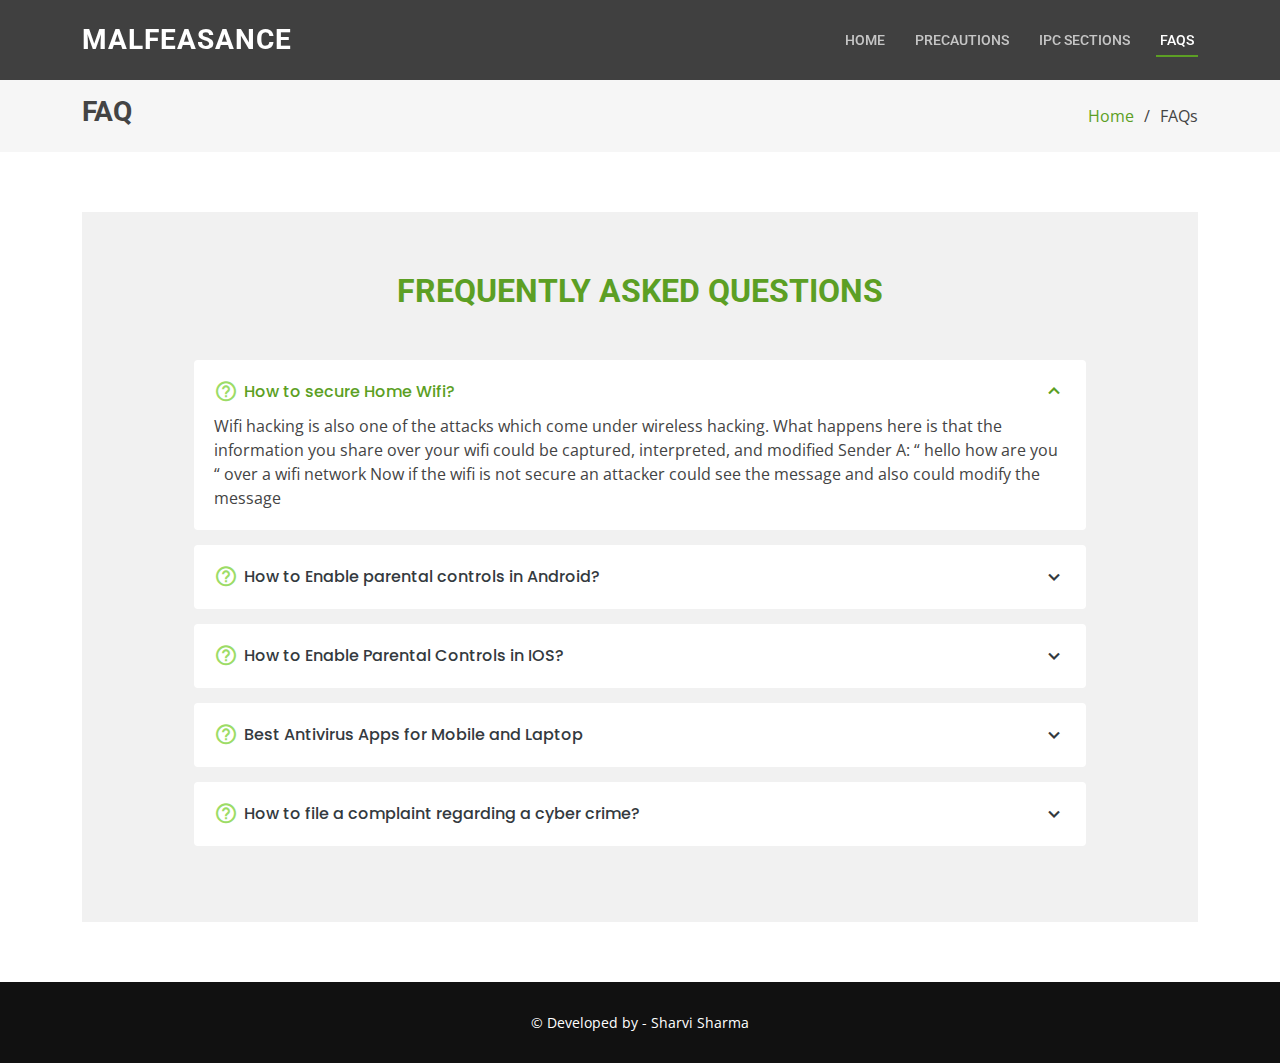
<file: faq.html>
<!DOCTYPE html>
<html lang="en">

<head>
  <meta charset="utf-8">
  <meta content="width=device-width, initial-scale=1.0" name="viewport">

  <title>Inner Page - Groovin Bootstrap Template</title>
  <meta content="" name="description">
  <meta content="" name="keywords">

  <link href="assets/img/apple-touch-icon.png" rel="apple-touch-icon">

  <!-- Google Fonts -->
  <link href="https://fonts.googleapis.com/css?family=Open+Sans:300,300i,400,400i,600,600i,700,700i|Roboto:300,300i,400,400i,500,500i,600,600i,700,700i|Poppins:300,300i,400,400i,500,500i,600,600i,700,700i" rel="stylesheet">

  <!-- Vendor CSS Files -->
  <link href="assets/vendor/animate.css/animate.min.css" rel="stylesheet">
  <link href="assets/vendor/bootstrap/css/bootstrap.min.css" rel="stylesheet">
  <link href="assets/vendor/bootstrap-icons/bootstrap-icons.css" rel="stylesheet">
  <link href="assets/vendor/boxicons/css/boxicons.min.css" rel="stylesheet">
  <link href="assets/vendor/glightbox/css/glightbox.min.css" rel="stylesheet">
  <link href="assets/vendor/swiper/swiper-bundle.min.css" rel="stylesheet">

  <!-- Template Main CSS File -->
  <link href="assets/css/style.css" rel="stylesheet">

 
</head>

<body>

  <!-- ======= Header ======= -->
  <header id="header" class="fixed-top d-flex align-items-center">
    <div class="container d-flex align-items-center justify-content-between">

      <h1 class="logo"><a href="home.html">Malfeasance</a></h1>
      
      <nav id="navbar" class="navbar">
        <ul>
          <li><a class="nav-link scrollto" href="home.html">Home</a></li>
         
          <li><a class="nav-link scrollto" href="precautions.html">Precautions</a></li>
          <li><a class="nav-link scrollto " href="ipc.html">IPC Sections</a></li>
          <li><a class="nav-link scrollto active" href="faq.html">FAQs</a></li>
         
        </ul>
        <i class="bi bi-list mobile-nav-toggle"></i>
      </nav><!-- .navbar -->

    </div>
  </header><!-- End Header -->

  <main id="main">

    <!-- ======= Breadcrumbs ======= -->
    <section class="breadcrumbs">
      <div class="container">

        <div class="d-flex justify-content-between align-items-center">
          <h2><b>FAQ</b></h2>
          <ol>
            <li><a href="home.html">Home</a></li>
            <li>FAQs</li>
          </ol>
        </div>

      </div>
    </section><!-- End Breadcrumbs -->

    <section class="inner-page">
      <div class="container">
        <!-- ======= Frequently Asked Questions Section ======= -->
    <section id="faq" class="faq section-bg">
      <div class="container">

        <div class="section-title">
          <h2>Frequently Asked Questions</h2>
          
        </div>

        <div class="faq-list">
          <ul>
            <li data-aos="fade-up">
              <i class="bx bx-help-circle icon-help"></i> <a data-bs-toggle="collapse" class="collapse" data-bs-target="#faq-list-1">How to secure Home Wifi? <i class="bx bx-chevron-down icon-show"></i><i class="bx bx-chevron-up icon-close"></i></a>
              <div id="faq-list-1" class="collapse show" data-bs-parent=".faq-list">
                <p>
                  Wifi hacking is also one of the attacks which come under wireless hacking. What happens here is that the information you share over your wifi could be captured, interpreted, and modified
                  Sender A: “ hello how are you “ over a wifi network
                  Now if the wifi is not secure an attacker could see the message and also could modify the message
                </p>
              </div>
            </li>

            <li data-aos="fade-up" data-aos-delay="100">
              <i class="bx bx-help-circle icon-help"></i> <a data-bs-toggle="collapse" data-bs-target="#faq-list-2" class="collapsed"> How to Enable parental controls in Android? <i class="bx bx-chevron-down icon-show"></i><i class="bx bx-chevron-up icon-close"></i></a>
              <div id="faq-list-2" class="collapse" data-bs-parent=".faq-list">
                <p>
                  Parental controls permit you to manage what your children look out on search engines. Parents have control over what could be downloaded, viewed on google play store (Android Devices) based on the maturity and age- restrictions.
                  In Apps , Open Google Play Store .
                  On the top right find your profile icon and click on it
                  (Circle shaped icon)
                  Tap on the option settings
                  Click on Family , Select Parental Control
                  Turn off Parental Control.Once you turn on you will be asked to enter
                  a key through which you will be able to change the parental controls. Select the age restrictions for Apps & games , Films Separately .

                </p>
              </div>
            </li>

            <li data-aos="fade-up" data-aos-delay="200">
              <i class="bx bx-help-circle icon-help"></i> <a data-bs-toggle="collapse" data-bs-target="#faq-list-3" class="collapsed"> How to Enable Parental Controls in IOS? <i class="bx bx-chevron-down icon-show"></i><i class="bx bx-chevron-up icon-close"></i></a>
              <div id="faq-list-3" class="collapse" data-bs-parent=".faq-list">
                <p>
                  Parental controls permit you to manage what your children look out on search engines. Parents have control over what could be downloaded, viewed based on the maturity and age- restrictions .
                  Click on settings and tap Screen Time.
                  Tap Continue, then choose “This is My [Device]” or “This is My Child’s
                  [Device].”Create a passcode to protect the changes made or to modify
                  it later
                  Tap and turn on Content and Privacy Restrictions
                  Tap iTunes & App Store Purchases. To prevent your child from deleting
                  or downloading apps .
                  Click on allowed apps option , To have restriction on apps your child is
                  supposed to use
                  Tap on content restrictions and restrict the content which is not necessary
                  Under the same category you can also select web content and select limit adult sites .
                  Under this category you can control siri web search and Game control features.
                </p>
              </div>
            </li>

            <li data-aos="fade-up" data-aos-delay="300">
              <i class="bx bx-help-circle icon-help"></i> <a data-bs-toggle="collapse" data-bs-target="#faq-list-4" class="collapsed">Best Antivirus Apps for Mobile and Laptop <i class="bx bx-chevron-down icon-show"></i><i class="bx bx-chevron-up icon-close"></i></a>
              <div id="faq-list-4" class="collapse" data-bs-parent=".faq-list">
                <p>
                  Antivirus software is designed to detect, prevent and take action against malicious software in your computer, including viruses, It is a part of good security strategy.
                  For Mobile devices ( Available for both free and Paid Subscription) 
                  1. Avira
                  2. Avast Antivirus
                  3. AVG Antivirus
                  4. Bitdefender Free Antivirus 5. Kaspersky Mobile Antivirus 6. McAfee
                  7. Norton
                  8. 360 Security
                  For laptop or desktop
                  1. McAfee AntiVirus
                  2. Norton AntiVirus
                  3. Kaspersky Anti-Virus
                  4. Bitdefender Antivirus Plus
                </p>
              </div>
            </li>

            <li data-aos="fade-up" data-aos-delay="400">
              <i class="bx bx-help-circle icon-help"></i> <a data-bs-toggle="collapse" data-bs-target="#faq-list-5" class="collapsed">How to file a complaint regarding a cyber crime?
                 <i class="bx bx-chevron-down icon-show"></i><i class="bx bx-chevron-up icon-close"></i></a>
              <div id="faq-list-5" class="collapse" data-bs-parent=".faq-list">
                <p>
                  Offline Mode: Cybercrime can be registered through an FIR in the nearest local police station, Cybercrime will be considered irrespective of the jurisdiction.
                  Online Mode:
                  1. Visit “https://cybercrime.gov.in/ and click on file a complaint button 2. Accept the terms and conditions.
                  3. The complainant will not have to provide any personal information and
                  the complaint will be registered anonymously. 4. Required information :
                  Incidental details: Category of the cybercrime, Date and time of the incident, State and district, Platform where the incident occurred, Upload evidence, Suspect’s details : Suspect name, Suspect’s identity
                </p>
              </div>
            </li>

          </ul>
        </div>

      </div>
    </section><!-- End Frequently Asked Questions Section -->

      </div>
    </section>

  </main><!-- End #main -->

  <!-- ======= Footer ======= -->
  <footer id="footer">
    
    <div class="container">
      <div class="copyright">
        &copy; Developed by - Sharvi Sharma
      </div>
     
    </div>
  </footer><!-- End Footer -->

  <a href="#" class="back-to-top d-flex align-items-center justify-content-center"><i class="bi bi-arrow-up-short"></i></a>

  <!-- Vendor JS Files -->
  <script src="assets/vendor/bootstrap/js/bootstrap.bundle.min.js"></script>
  <script src="assets/vendor/glightbox/js/glightbox.min.js"></script>
  <script src="assets/vendor/isotope-layout/isotope.pkgd.min.js"></script>
  <script src="assets/vendor/php-email-form/validate.js"></script>
  <script src="assets/vendor/purecounter/purecounter.js"></script>
  <script src="assets/vendor/swiper/swiper-bundle.min.js"></script>

  <!-- Template Main JS File -->
  <script src="assets/js/main.js"></script>

</body>

</html>
</file>
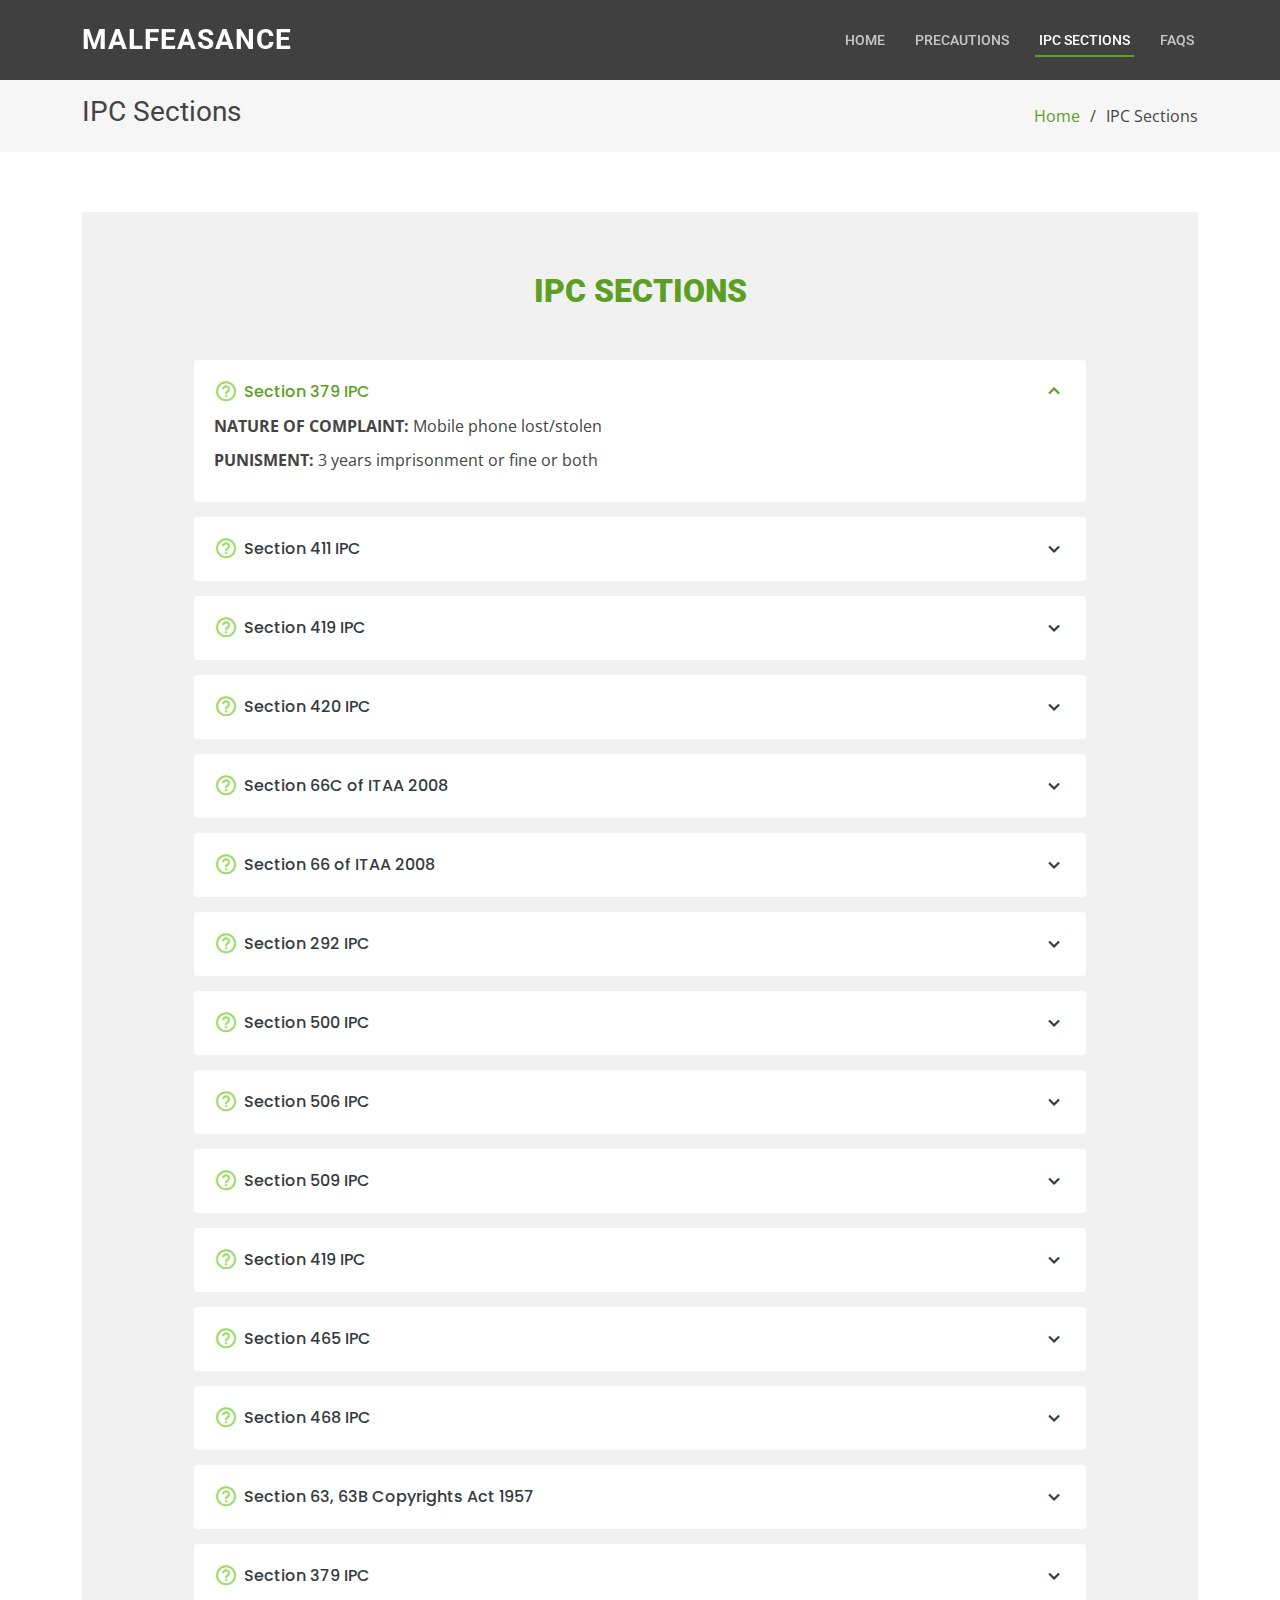
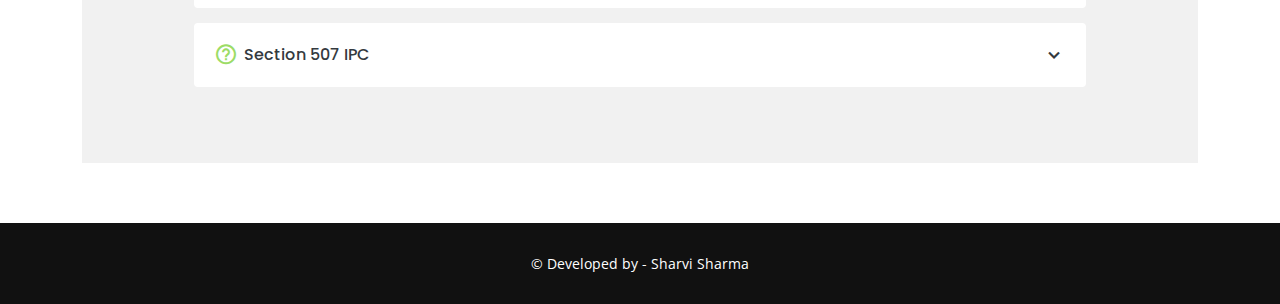
<file: ipc.html>
<!DOCTYPE html>
<html lang="en">

<head>
  <meta charset="utf-8">
  <meta content="width=device-width, initial-scale=1.0" name="viewport">

  <title>Inner Page - Groovin Bootstrap Template</title>
  <meta content="" name="description">
  <meta content="" name="keywords">

  <link href="assets/img/apple-touch-icon.png" rel="apple-touch-icon">

  <!-- Google Fonts -->
  <link href="https://fonts.googleapis.com/css?family=Open+Sans:300,300i,400,400i,600,600i,700,700i|Roboto:300,300i,400,400i,500,500i,600,600i,700,700i|Poppins:300,300i,400,400i,500,500i,600,600i,700,700i" rel="stylesheet">

  <!-- Vendor CSS Files -->
  <link href="assets/vendor/animate.css/animate.min.css" rel="stylesheet">
  <link href="assets/vendor/bootstrap/css/bootstrap.min.css" rel="stylesheet">
  <link href="assets/vendor/bootstrap-icons/bootstrap-icons.css" rel="stylesheet">
  <link href="assets/vendor/boxicons/css/boxicons.min.css" rel="stylesheet">
  <link href="assets/vendor/glightbox/css/glightbox.min.css" rel="stylesheet">
  <link href="assets/vendor/swiper/swiper-bundle.min.css" rel="stylesheet">

  <link href="assets/css/style.css" rel="stylesheet">
</head>

<body>

  <!-- ======= Header ======= -->
  <header id="header" class="fixed-top d-flex align-items-center">
    <div class="container d-flex align-items-center justify-content-between">

        <h1 class="logo"><a href="home.html">Malfeasance</a></h1>
      
        <nav id="navbar" class="navbar">
          <ul>
            <li><a class="nav-link scrollto" href="home.html">Home</a></li>
           
            <li><a class="nav-link scrollto" href="precautions.html">Precautions</a></li>
            <li><a class="nav-link scrollto active" href="ipc.html">IPC Sections</a></li>
            <li><a class="nav-link scrollto" href="faq.html">FAQs</a></li>
           
          </ul>
          <i class="bi bi-list mobile-nav-toggle"></i>
        </nav><!-- .navbar -->

    </div>
  </header><!-- End Header -->

  <main id="main">

    <!-- ======= Breadcrumbs ======= -->
    <section class="breadcrumbs">
      <div class="container">

        <div class="d-flex justify-content-between align-items-center">
          <h2>IPC Sections</h2>
          <ol>
            <li><a href="home.html">Home</a></li>
            <li>IPC Sections</li>
          </ol>
        </div>

      </div>
    </section><!-- End Breadcrumbs -->

    <section class="inner-page">
      <div class="container">
        <!-- ======= Frequently Asked Questions Section ======= -->
    <section id="faq" class="faq section-bg">
      <div class="container">

        <div class="section-title">
          <h2><b>IPC Sections</b></h2>
          
        </div>

        <div class="faq-list">
          <ul>
            <li data-aos="fade-up">
              <i class="bx bx-help-circle icon-help"></i> <a data-bs-toggle="collapse" class="collapse" data-bs-target="#faq-list-1">Section 379 IPC<i class="bx bx-chevron-down icon-show"></i><i class="bx bx-chevron-up icon-close"></i></a>
              <div id="faq-list-1" class="collapse show" data-bs-parent=".faq-list">
                <p>
                    <b>NATURE OF COMPLAINT:</b> Mobile phone lost/stolen
                    <p><b>PUNISMENT:</b> 3 years imprisonment or fine or both</p>
                </p>
              </div>
            </li>

            <li data-aos="fade-up" data-aos-delay="100">
              <i class="bx bx-help-circle icon-help"></i> <a data-bs-toggle="collapse" data-bs-target="#faq-list-2" class="collapsed">Section 411 IPC<i class="bx bx-chevron-down icon-show"></i><i class="bx bx-chevron-up icon-close"></i></a>
              <div id="faq-list-2" class="collapse" data-bs-parent=".faq-list">
                <p>
                    <b>NATURE OF COMPLAINT:</b> Receiving stolen computer/ mobile phone/data (data or computer or mobile phone owned by you is found in the hands of someone else.)
                    <p><b>PUNISMENT:</b> 3 years imprisonment or fine or both</p>

                </p>
              </div>
            </li>

            <li data-aos="fade-up" data-aos-delay="200">
              <i class="bx bx-help-circle icon-help"></i> <a data-bs-toggle="collapse" data-bs-target="#faq-list-3" class="collapsed">Section 419 IPC<i class="bx bx-chevron-down icon-show"></i><i class="bx bx-chevron-up icon-close"></i></a>
              <div id="faq-list-3" class="collapse" data-bs-parent=".faq-list">
                <p>
                    <b>NATURE OF COMPLAINT:</b> A password is stolen and used by someone else for fraudulent purpose or A Phishing e-mail is sent out in your name, asking for login credentials
                    <p><b>PUNISMENT:</b> 3 years imprisonment or fine</p>
                </p>
              </div>
            </li>

            <li data-aos="fade-up" data-aos-delay="300">
              <i class="bx bx-help-circle icon-help"></i> <a data-bs-toggle="collapse" data-bs-target="#faq-list-4" class="collapsed">Section 420 IPC<i class="bx bx-chevron-down icon-show"></i><i class="bx bx-chevron-up icon-close"></i></a>
              <div id="faq-list-4" class="collapse" data-bs-parent=".faq-list">
                <p>
                    <b>NATURE OF COMPLAINT:</b> An e-mail is read by someone else by fraudulently making use of password
                    <p><b>PUNISMENT:</b> 7 years imprisonment and fine</p>
                </p>
              </div>
            </li>

            <li data-aos="fade-up" data-aos-delay="400">
              <i class="bx bx-help-circle icon-help"></i> <a data-bs-toggle="collapse" data-bs-target="#faq-list-5" class="collapsed">Section 66C of ITAA 2008
                 <i class="bx bx-chevron-down icon-show"></i><i class="bx bx-chevron-up icon-close"></i></a>
              <div id="faq-list-5" class="collapse" data-bs-parent=".faq-list">
                <p>
                    <b>NATURE OF COMPLAINT:</b> A biometric thumb impression is misused
                    <p><b>PUNISMENT:</b> 3 years imprisonment and fine up to Rupees one lakh</p>
                </p>
              </div>
            </li>
            <li data-aos="fade-up" data-aos-delay="500">
                <i class="bx bx-help-circle icon-help"></i> <a data-bs-toggle="collapse" data-bs-target="#faq-list-6" class="collapsed">Section 66 of ITAA 2008
                    <i class="bx bx-chevron-down icon-show"></i><i class="bx bx-chevron-up icon-close"></i></a>
              <div id="faq-list-6" class="collapse" data-bs-parent=".faq-list">
                <p>
                      <b>NATURE OF COMPLAINT:</b> Stealing data from a government computer that has significance from national security perspective
                      <p><b>PUNISMENT:</b> 3 years imprisonment or fine up to Rupees five lakh or both, 66F — life imprisonment</p>
                  </p>
                </div>
              </li>
              <li data-aos="fade-up" data-aos-delay="600">
                <i class="bx bx-help-circle icon-help"></i> <a data-bs-toggle="collapse" data-bs-target="#faq-list-7" class="collapsed">Section 292 IPC<i class="bx bx-chevron-down icon-show"></i><i class="bx bx-chevron-up icon-close"></i></a>
                <div id="faq-list-7" class="collapse" data-bs-parent=".faq-list">
                  <p>
                      <b>NATURE OF COMPLAINT:</b> Capturing, publishing, or transmitting the image of the private area without any person’s consent or knowledge
                      <p><b>PUNISMENT:</b> 2 years imprisonment and fine Rupees 2000 and 5 years and rupees 5000 for second and subsequent conviction</p>
                  </p>
                </div>
              </li>
              <li data-aos="fade-up" data-aos-delay="700">
                <i class="bx bx-help-circle icon-help"></i> <a data-bs-toggle="collapse" data-bs-target="#faq-list-8" class="collapsed">Section 500 IPC<i class="bx bx-chevron-down icon-show"></i><i class="bx bx-chevron-up icon-close"></i></a>
                <div id="faq-list-8" class="collapse" data-bs-parent=".faq-list">
                  <p>
                      <b>NATURE OF COMPLAINT:</b> Sending offensive messages through communication service, etc.                      
                      <p><b>PUNISMENT:</b> 2 years or fine or both — if threat be to cause death or grievous hurt, etc. — 7 years or fine or both</p>
                  </p>
                </div>
              </li>
              <li data-aos="fade-up" data-aos-delay="800">
                <i class="bx bx-help-circle icon-help"></i> <a data-bs-toggle="collapse" data-bs-target="#faq-list-9" class="collapsed">Section 506 IPC<i class="bx bx-chevron-down icon-show"></i><i class="bx bx-chevron-up icon-close"></i></a>
                <div id="faq-list-9" class="collapse" data-bs-parent=".faq-list">
                  <p>
                      <b>NATURE OF COMPLAINT:</b> Sending threatening messages by e-mail
                      <p><b>PUNISMENT:</b> 2 years or fine or both</p>
                  </p>
                </div>
              </li>
              <li data-aos="fade-up" data-aos-delay="900">
                <i class="bx bx-help-circle icon-help"></i> <a data-bs-toggle="collapse" data-bs-target="#faq-list-10" class="collapsed">Section 509 IPC<i class="bx bx-chevron-down icon-show"></i><i class="bx bx-chevron-up icon-close"></i></a>
                <div id="faq-list-10" class="collapse" data-bs-parent=".faq-list">
                  <p>
                      <b>NATURE OF COMPLAINT:</b> Word, gesture, or act intended to insult the modesty of a woman
                      <p><b>PUNISMENT:</b> 1 years or fine or both — IPC as applicable</p>
                  </p>
                </div>
              </li>
              <li data-aos="fade-up" data-aos-delay="1000">
                <i class="bx bx-help-circle icon-help"></i> <a data-bs-toggle="collapse" data-bs-target="#faq-list-11" class="collapsed">Section 419 IPC<i class="bx bx-chevron-down icon-show"></i><i class="bx bx-chevron-up icon-close"></i></a>
                <div id="faq-list-11" class="collapse" data-bs-parent=".faq-list">
                  <p>
                      <b>NATURE OF COMPLAINT:</b> Bogus Web sites, cyber frauds
                      <p><b>PUNISMENT:</b> 3 years imprisonment or fine Section 420 IPC or 7 years imprisonment and fine</p>
                  </p>
                </div>
              </li>
              <li data-aos="fade-up" data-aos-delay="1100">
                <i class="bx bx-help-circle icon-help"></i> <a data-bs-toggle="collapse" data-bs-target="#faq-list-12" class="collapsed">Section 465 IPC<i class="bx bx-chevron-down icon-show"></i><i class="bx bx-chevron-up icon-close"></i></a>
                <div id="faq-list-12" class="collapse" data-bs-parent=".faq-list">
                  <p>
                      <b>NATURE OF COMPLAINT:</b> E-mail Spoofing or Making a false document
                      <p><b>PUNISMENT:</b> 3 years imprisonment or fine or both</p>
                  </p>
                </div>
              </li>
              <li data-aos="fade-up" data-aos-delay="1200">
                <i class="bx bx-help-circle icon-help"></i> <a data-bs-toggle="collapse" data-bs-target="#faq-list-13" class="collapsed">Section 468 IPC<i class="bx bx-chevron-down icon-show"></i><i class="bx bx-chevron-up icon-close"></i></a>
                <div id="faq-list-13" class="collapse" data-bs-parent=".faq-list">
                  <p>
                      <b>NATURE OF COMPLAINT:</b> Forgery for purpose of cheating
                      <p><b>PUNISMENT:</b> 7 years imprisonment and fine</p>
                  </p>
                </div>
              </li>
              <li data-aos="fade-up" data-aos-delay="1300">
                <i class="bx bx-help-circle icon-help"></i> <a data-bs-toggle="collapse" data-bs-target="#faq-list-14" class="collapsed">Section 63, 63B Copyrights Act 1957<i class="bx bx-chevron-down icon-show"></i><i class="bx bx-chevron-up icon-close"></i></a>
                <div id="faq-list-14" class="collapse" data-bs-parent=".faq-list">
                  <p>
                      <b>NATURE OF COMPLAINT:</b> Copyright infringement
                      <p><b>PUNISMENT:</b> 3 years imprisonment or fine up to Rupees five lakh or both</p>
                  </p>
                </div>
              </li>
              <li data-aos="fade-up" data-aos-delay="1400">
                <i class="bx bx-help-circle icon-help"></i> <a data-bs-toggle="collapse" data-bs-target="#faq-list-15" class="collapsed">Section 379 IPC<i class="bx bx-chevron-down icon-show"></i><i class="bx bx-chevron-up icon-close"></i></a>
                <div id="faq-list-15" class="collapse" data-bs-parent=".faq-list">
                  <p>
                      <b>NATURE OF COMPLAINT:</b> Theft of Computer Hardware
                      <p><b>PUNISMENT:</b> 3 years imprisonment or fine or both</p>
                  </p>
                </div>
              </li>
              <li data-aos="fade-up" data-aos-delay="1500">
                <i class="bx bx-help-circle icon-help"></i> <a data-bs-toggle="collapse" data-bs-target="#faq-list-16" class="collapsed">Section 507 IPC<i class="bx bx-chevron-down icon-show"></i><i class="bx bx-chevron-up icon-close"></i></a>
                <div id="faq-list-16" class="collapse" data-bs-parent=".faq-list">
                  <p>
                      <b>NATURE OF COMPLAINT:</b> Criminal intimidation by an anonymous communication
                      <p><b>PUNISMENT:</b> 2 years along with punishment under section 506 IPC</p>
                  </p>
                </div>
              </li>
            </ul>
        </div>

      </div>
    </section><!-- End Frequently Asked Questions Section -->

      </div>
    </section>

  </main><!-- End #main -->

  <!-- ======= Footer ======= -->
  <footer id="footer">
    
    <div class="container">
      <div class="copyright">
        &copy; Developed by - Sharvi Sharma
      </div>
     
    </div>
  </footer><!-- End Footer -->

  <a href="#" class="back-to-top d-flex align-items-center justify-content-center"><i class="bi bi-arrow-up-short"></i></a>

  <!-- Vendor JS Files -->
  <script src="assets/vendor/bootstrap/js/bootstrap.bundle.min.js"></script>
  <script src="assets/vendor/glightbox/js/glightbox.min.js"></script>
  <script src="assets/vendor/isotope-layout/isotope.pkgd.min.js"></script>
  <script src="assets/vendor/php-email-form/validate.js"></script>
  <script src="assets/vendor/purecounter/purecounter.js"></script>
  <script src="assets/vendor/swiper/swiper-bundle.min.js"></script>

  <script src="assets/js/main.js"></script>

</body>

</html>
</file>
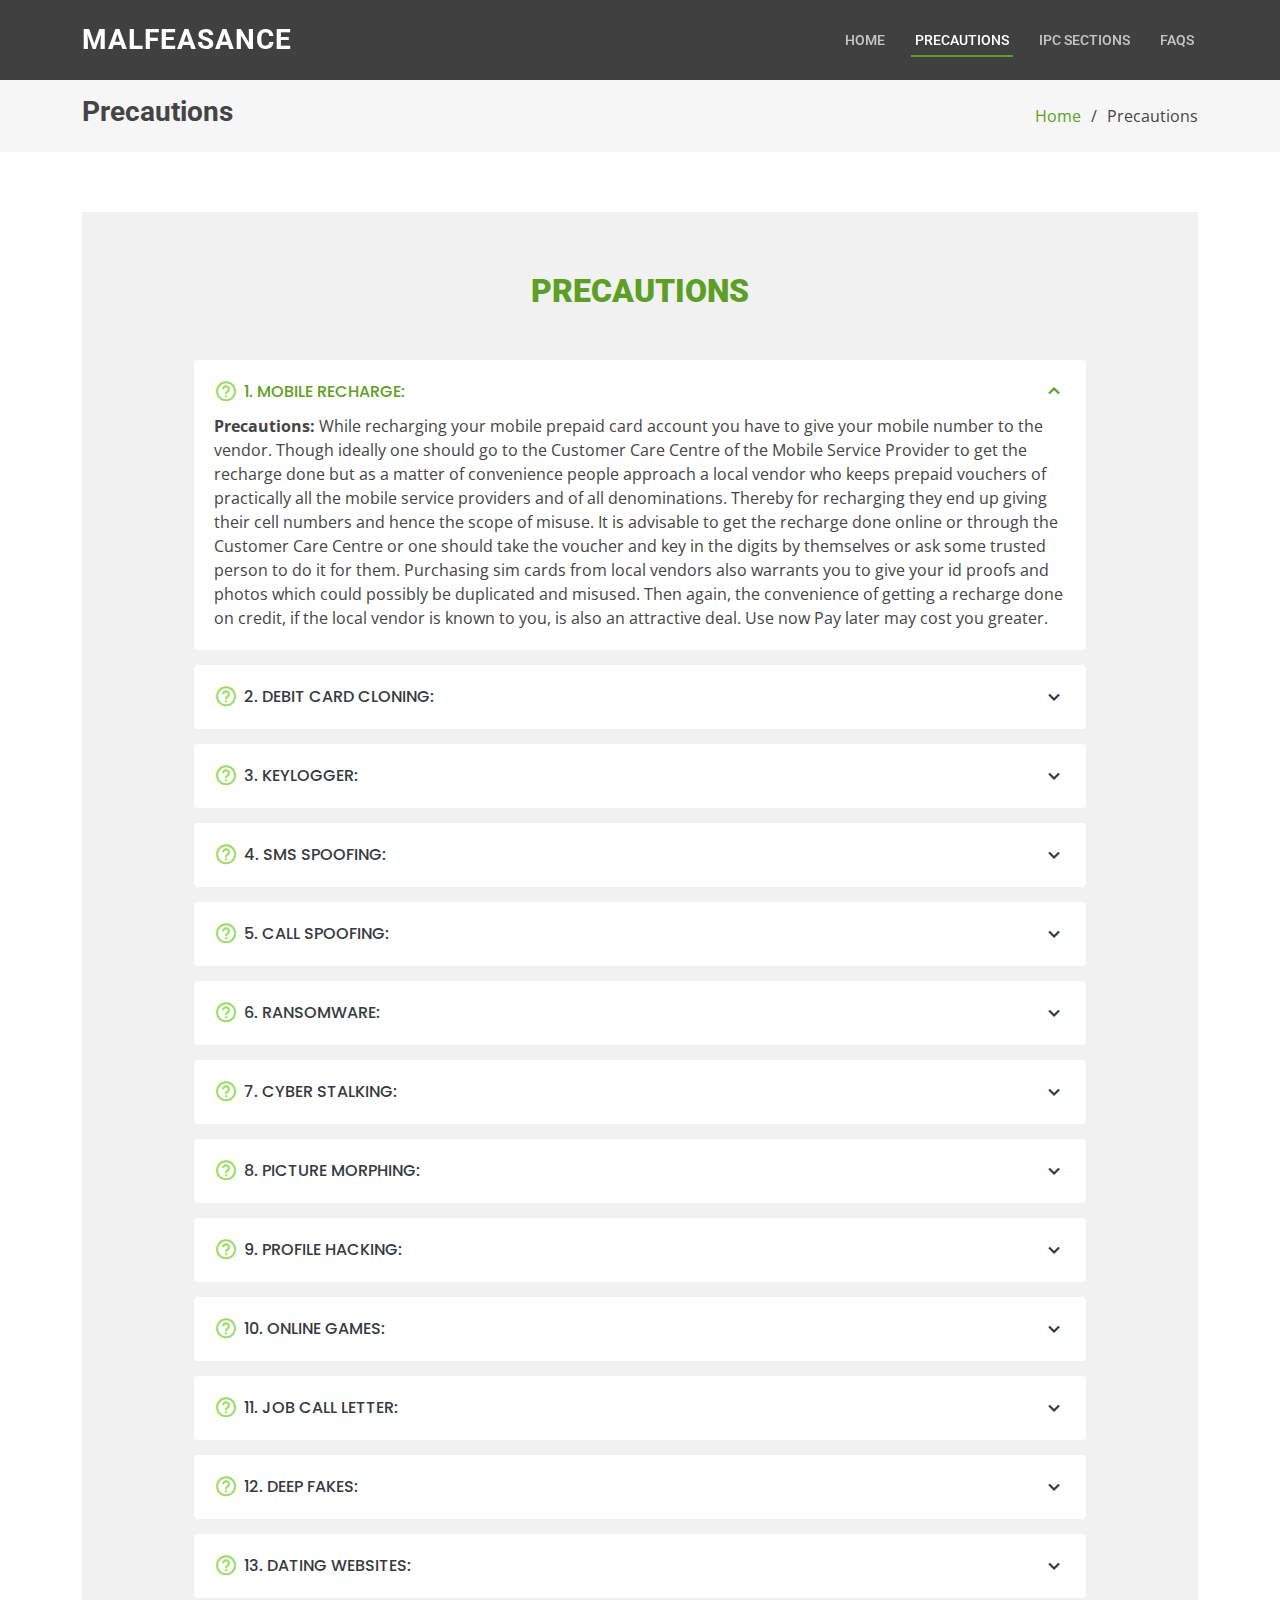
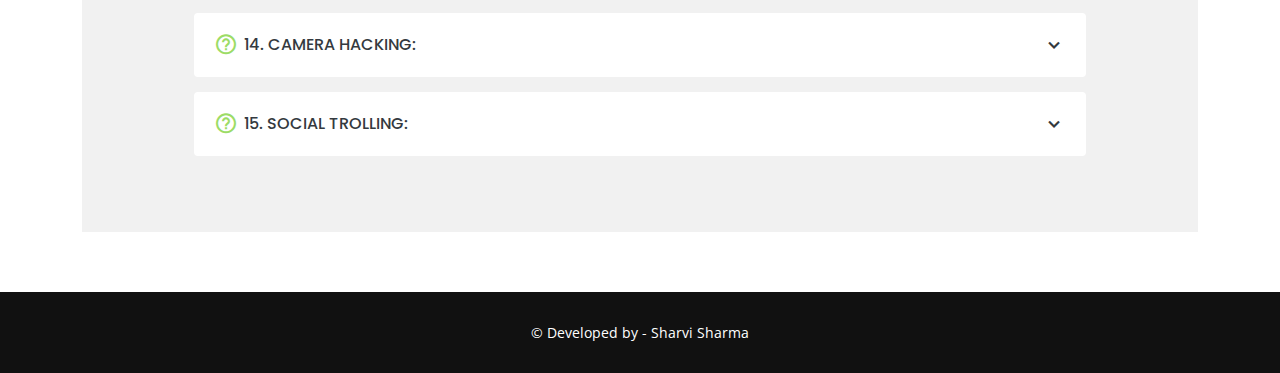
<file: precautions.html>
<!DOCTYPE html>
<html lang="en">

<head>
  <meta charset="utf-8">
  <meta content="width=device-width, initial-scale=1.0" name="viewport">

  <title>Inner Page - Groovin Bootstrap Template</title>
  <meta content="" name="description">
  <meta content="" name="keywords">

  <link href="assets/img/apple-touch-icon.png" rel="apple-touch-icon">

  <!-- Google Fonts -->
  <link href="https://fonts.googleapis.com/css?family=Open+Sans:300,300i,400,400i,600,600i,700,700i|Roboto:300,300i,400,400i,500,500i,600,600i,700,700i|Poppins:300,300i,400,400i,500,500i,600,600i,700,700i" rel="stylesheet">

  <!-- Vendor CSS Files -->
  <link href="assets/vendor/animate.css/animate.min.css" rel="stylesheet">
  <link href="assets/vendor/bootstrap/css/bootstrap.min.css" rel="stylesheet">
  <link href="assets/vendor/bootstrap-icons/bootstrap-icons.css" rel="stylesheet">
  <link href="assets/vendor/boxicons/css/boxicons.min.css" rel="stylesheet">
  <link href="assets/vendor/glightbox/css/glightbox.min.css" rel="stylesheet">
  <link href="assets/vendor/swiper/swiper-bundle.min.css" rel="stylesheet">

  <!-- Template Main CSS File -->
  <link href="assets/css/style.css" rel="stylesheet">

 
</head>

<body>

  <!-- ======= Header ======= -->
  <header id="header" class="fixed-top d-flex align-items-center">
    <div class="container d-flex align-items-center justify-content-between">

        <h1 class="logo"><a href="home.html">Malfeasance</a></h1>
      
        <nav id="navbar" class="navbar">
          <ul>
            <li><a class="nav-link scrollto" href="home.html">Home</a></li>
           
            <li><a class="nav-link scrollto active" href="precautions.html">Precautions</a></li>
            <li><a class="nav-link scrollto" href="ipc.html">IPC Sections</a></li>
            <li><a class="nav-link scrollto" href="faq.html">FAQs</a></li>
           
          </ul>
          <i class="bi bi-list mobile-nav-toggle"></i>
        </nav><!-- .navbar -->

    </div>
  </header><!-- End Header -->

  <main id="main">

    <!-- ======= Breadcrumbs ======= -->
    <section class="breadcrumbs">
      <div class="container">

        <div class="d-flex justify-content-between align-items-center">
          <h2><b>Precautions</b></h2>
          <ol>
            <li><a href="home.html">Home</a></li>
            <li>Precautions</li>
          </ol>
        </div>

      </div>
    </section><!-- End Breadcrumbs -->

    <section class="inner-page">
      <div class="container">
        <!-- ======= Frequently Asked Questions Section ======= -->
    <section id="faq" class="faq section-bg">
      <div class="container">

        <div class="section-title">
          <h2><b>Precautions</b></h2>
          
        </div>

        <div class="faq-list">
          <ul>
            <li data-aos="fade-up">
              <i class="bx bx-help-circle icon-help"></i> <a data-bs-toggle="collapse" class="collapse" data-bs-target="#faq-list-1">1. MOBILE RECHARGE:<i class="bx bx-chevron-down icon-show"></i><i class="bx bx-chevron-up icon-close"></i></a>
              <div id="faq-list-1" class="collapse show" data-bs-parent=".faq-list">
                <p>
                    <b>Precautions:</b> While recharging your mobile prepaid card account you have to give your mobile number to the vendor. Though ideally one should go to the Customer Care Centre of the Mobile Service Provider to get the recharge done but as a matter of convenience people approach a local vendor who keeps prepaid vouchers of practically all the mobile service providers and of all denominations. Thereby for recharging they end up giving their cell numbers and hence the scope of misuse. It is advisable to get the recharge done online or through the Customer Care Centre or one should take the voucher and key in the digits by themselves or ask some trusted person to do it for them. Purchasing sim cards from local vendors also warrants you to give your id proofs and photos which could possibly be duplicated and misused. Then again, the convenience of getting a recharge done on credit, if the local vendor is known to you, is also an attractive deal. Use now Pay later may cost you greater.
                </p>
              </div>
            </li>

            <li data-aos="fade-up" data-aos-delay="100">
              <i class="bx bx-help-circle icon-help"></i> <a data-bs-toggle="collapse" data-bs-target="#faq-list-2" class="collapsed">2. DEBIT CARD CLONING:<i class="bx bx-chevron-down icon-show"></i><i class="bx bx-chevron-up icon-close"></i></a>
              <div id="faq-list-2" class="collapse" data-bs-parent=".faq-list">
                <p>
                    Precautions: A skimmer is a device which is used for copying the data on the card on to that device which can be retrieved later and the data thereafter is implanted or embedded on a blank card thus a clone (duplicate) copy of a card is ready for use. While using an ATM kiosk, look out for suspicious fittings on the machine itself. Skimmer comes in different sizes and shapes which are hard to identify and locate. They are fitted precisely at a place where you insert your debit/credit cards into the machines so that they can capture the data residing on the card. Look out for those protruding or extra layer of fittings by physically checking and actually pulling the exact slot where you insert the card. Sounds inhuman but needs to be done. Then again to record the pin number that you are going to type on the keypad after insertion of your card, small cameras are fitted in obscure or concealed places so that they can clearly record your key strokes. Thus, your card data and your pin number are now with the fraudster and a cloned card is ready for use. Pin numbers can be recorded by also placing pin overlay pads (an extra layer of pin pad which is the replica of original pin pad and is attached to the original pin pad) which in actual would be a keylogger that would log the keystrokes. Therefore, also check the pin pad of that machine. Always cover the pin pad with your hand while keying in the pin number for extra safety. Yet another way would be to send a phishing mail, collect card information from unsuspecting victims, collecting CVV number by use of Social Engineering and make a clone card. Pin number and OTP is collected later while using the cloned card. Thus, look out for suspicious mails and never click on the links appearing in an email. Never share your card details, CVV number and OTP with anyone. Learn more about the modus operandi of Social Engineering.

                </p>
              </div>
            </li>

            <li data-aos="fade-up" data-aos-delay="200">
              <i class="bx bx-help-circle icon-help"></i> <a data-bs-toggle="collapse" data-bs-target="#faq-list-3" class="collapsed">3. KEYLOGGER:<i class="bx bx-chevron-down icon-show"></i><i class="bx bx-chevron-up icon-close"></i></a>
              <div id="faq-list-3" class="collapse" data-bs-parent=".faq-list">
                <p>
                    Precautions: Keyloggers may in the form of a hardware that could be attached to your computer system or to an ATM Machine actual key pad, or it could be a software that could be implanted into your computer system. Difficult to trace them out because generally they are in stealth mode and even best of antivirus used by your systems may not be able to block them. A cyber security expert or a malware analyst’s would be able to find out its presence upon thorough investigation of the system. Keep your antivirus updated, update your operating system to latest versions through timely patches released by the providers, use licensed software’s, do not click on suspicious links and the links that originate from unknown source, do not download free songs, movies, videos, software’s, applications, games etc., for a keylogger could be embedded in them and you may end up downloading one for free. Make sure to enable Two Factor Authentication for an additional layer of security, use virtual keyboard to enter the username and password and install a good antivirus on your system to stay cyber safe.
                </p>
              </div>
            </li>

            <li data-aos="fade-up" data-aos-delay="300">
              <i class="bx bx-help-circle icon-help"></i> <a data-bs-toggle="collapse" data-bs-target="#faq-list-4" class="collapsed">4. SMS SPOOFING:<i class="bx bx-chevron-down icon-show"></i><i class="bx bx-chevron-up icon-close"></i></a>
              <div id="faq-list-4" class="collapse" data-bs-parent=".faq-list">
                <p>
                    Precautions: No proper solution for this because a hacker may clone your sim and use your cell number to send SMS’s. There are websites, software’s and apps that allow a fraudster to send spoofed SMS’s to cheat, deceive or defame someone. A Remote Access Trojan if implanted into your cell phone can allow the implanter to send SMS’s using your device. Furthermore, such spoofed SMS’s are difficult to trace and track. Anonymity is greater when a fraudster uses techniques to spoof.
                </p>
              </div>
            </li>

            <li data-aos="fade-up" data-aos-delay="400">
              <i class="bx bx-help-circle icon-help"></i> <a data-bs-toggle="collapse" data-bs-target="#faq-list-5" class="collapsed">5. CALL SPOOFING:<i class="bx bx-chevron-down icon-show"></i><i class="bx bx-chevron-up icon-close"></i></a>
              <div id="faq-list-5" class="collapse" data-bs-parent=".faq-list">
                <p>
                    Precautions: No proper solution for this because a hacker may clone your sim and use your cell number to make calls. They may also use VOIP (Voice Over Internet Protocol) for spoofing. There are websites, software’s and apps that allow a fraudster to make spoofed calls to cheat, deceive or defame someone and they also have the facility to change the modulation, depth, pitch, decibel and quality of voice, a male’s voice can be changed to a female’s voice or to a voice of a kid and vice a versa. A Remote Access Trojan if implanted into your cell phone can allow the implanter to make calls using your device. Furthermore, VOIP calls are difficult to trace and track and thus anonymity is at its peak in such spoofed calls. To stay protected, Don’t place all your trust in the caller ID information presented to you. Now that you know that Caller ID can be easily spoofed by the use of third-party caller ID spoofing services and other tools, that you won’t be trusting the technology as you have been in the past. This should help you in the quest to scam-proof your brain.
                </p>
              </div>
            </li>

            <li data-aos="fade-up" data-aos-delay="500">
                <i class="bx bx-help-circle icon-help"></i> <a data-bs-toggle="collapse" data-bs-target="#faq-list-6" class="collapsed">6. RANSOMWARE:
                   <i class="bx bx-chevron-down icon-show"></i><i class="bx bx-chevron-up icon-close"></i></a>
                <div id="faq-list-6" class="collapse" data-bs-parent=".faq-list">
                  <p>
                      Precautions: Do not click on links that appear from unknown sources. Do not trust the friends you have made on social networking sites. A few cases were reported wherein the so-called friends on social networking sites, sent provocative and/or suggestive pictures embedded with malwares that affected the computer systems and the unsuspected victims clicked on the picture and downloaded malware and got affected in the process. Since different algorithms are used to create ransomwares, the encryption level also changes and hence there is no tailor-made approach to these crimes. Various breeds of ransomware are on prowl but ideally the aim of the hacker would be to deny access to your own computer/network or data. One fit suit all, does not work here as a solution. Remember to take real-time backups. Updating the information and cyber security policies and practices should be an ongoing and proactive endeavour. Patch management has to be in real time right from firewalls, antivirus, intrusion detection alarms etc., and should be upgraded timely. Vulnerability Assessment and Penetration Testing (VAPT) has to be carried out periodically. In the year 2017, WannaCry ransomware affected approximately 150 countries at one go.
                  </p>
                </div>
              </li>
              <li data-aos="fade-up" data-aos-delay="600">
                <i class="bx bx-help-circle icon-help"></i> <a data-bs-toggle="collapse" data-bs-target="#faq-list-7" class="collapsed">7. CYBER STALKING:
                   <i class="bx bx-chevron-down icon-show"></i><i class="bx bx-chevron-up icon-close"></i></a>
                <div id="faq-list-7" class="collapse" data-bs-parent=".faq-list">
                  <p>
                    Precaution: Cyberstalking is a serious crime, and no one wants to become a victim. One way to help protect yourself is to keep your personal information private on the internet. That’s a start. Be careful about allowing physical access to your computer and other web-enabled devices like smartphones. Cyberstalkers can use software and hardware devices (sometimes attached to the back of your PC without you even knowing it) to monitor their victims. Be sure you always log out of your computer programs when you step away from the computer and use a screensaver with a password. Delete or make private any online calendars or itineraries — even on your social network — where you list events you plan to attend. That information could allow a cyberstalker to know where and when you’re planning to be somewhere. A lot of personal information is often displayed on social networks, such as your name, date of birth, where you work, and where you live. Use the privacy settings in all your online accounts to limit your online sharing with those outside your trusted circle. You can use these settings to opt out of having your profile appear when someone searches for your name. You can block people from seeing your posts and photos, too. If you post photos online via social networks or other methods, be sure to turn off the location services metadata in the photo. The metadata reveals a lot of information about the photo — where and when it was taken, what device it was taken on, and other private information. Most often, metadata comes from photos taken on a mobile phone. You can turn this off — it’s usually a feature called geo-tagging — in your phone’s settings.
                  </p>
                </div>
              </li>
              <li data-aos="fade-up" data-aos-delay="700">
                <i class="bx bx-help-circle icon-help"></i> <a data-bs-toggle="collapse" data-bs-target="#faq-list-8" class="collapsed">8. PICTURE MORPHING:
                   <i class="bx bx-chevron-down icon-show"></i><i class="bx bx-chevron-up icon-close"></i></a>
                <div id="faq-list-8" class="collapse" data-bs-parent=".faq-list">
                  <p>
                    Precautions: Morphing has become a child’s play with tools, apps, software’s and technology made available by the internet for free. Various apps allow photo editing and high-end software’s allows the act of morphing very easy. High end filters are available for free which can be used to enhance the quality of the pictures. With Drag and Drop and Cut, Copy and Paste options, super imposing or replacing the body and/ or body parts of one individual with that of another can be done with considerable ease. Thus, porn and obscene contents are easily created to defame someone by using the victims face and other identification features that are similar to the victims and a lookalike picture of the victims can be uploaded online thereby shaming them. Do not share your pictures with unknown people or strangers and while uploading on social networking sites like Fb, Instagram, Snapchat etc, one should have an appropriate privacy setting in place before sharing. Very recently a girl committed suicide when she learnt that a morphed vulgar pictures of her were circulated online by an accused. Care before you Share.
                  </p>
                </div>
              </li>
              <li data-aos="fade-up" data-aos-delay="800">
                <i class="bx bx-help-circle icon-help"></i> <a data-bs-toggle="collapse" data-bs-target="#faq-list-9" class="collapsed">9. PROFILE HACKING:
                   <i class="bx bx-chevron-down icon-show"></i><i class="bx bx-chevron-up icon-close"></i></a>
                <div id="faq-list-9" class="collapse" data-bs-parent=".faq-list">
                  <p>
                    Precaution: Identity theft is the prime motive of Hackers especially when they would want to defame or cheat a woman. Once unauthorized access is gained to a women’s social networking sites account, these hackers would invite her friends to like stuffs that are prohibited or filthy in nature. Vulgar, obscene and morphed pictures are posted and people start commenting on them. Messages that invite people for having good time are posted so as to defame that women because her own friends and the new one which the hacker adds from his side would think that this woman herself is posting messages and photos on her own account and hence these would be factual. Hence never click on unknown links, social networking sites password should be strong and needs to be changed often. Your social networking sites are linked to an email account so the password of that mail account should never be revealed to anyone and if you suspect it to be compromised, you need to change the password immediately. Always log out from all the accounts you have logged in. For apps on your mobile, it is advisable to have them password protected as an extra layer of security. Do not reveal your passwords to best of your friends because you never know when they would turn out to be your foe.
                  </p>
                </div>
              </li>
              <li data-aos="fade-up" data-aos-delay="900">
                <i class="bx bx-help-circle icon-help"></i> <a data-bs-toggle="collapse" data-bs-target="#faq-list-10" class="collapsed">10. ONLINE GAMES:
                   <i class="bx bx-chevron-down icon-show"></i><i class="bx bx-chevron-up icon-close"></i></a>
                <div id="faq-list-10" class="collapse" data-bs-parent=".faq-list">
                  <p>
                    Precautions: Very recently it was reported that fake versions of online games (including Temple Run, Free Flow and Hill Climb Race) that are popular and have huge number of downloads were uploaded on play stores as free downloads. Innocent people not able to distinguish between the real and the fake versions, downloaded the fake version and ended up in sharing entire personal data that resided on their devices. The hacker can also infect the devices with malwares and thereby causing financial losses and also commit identity theft. Addiction to play online games is again a drawback and cases where young children using their parents credit/debit cards without their consent or knowledge to play online games have been reported. Children use their parents high end mobile phones to play such games. The OTP that is sent by the bankers are received by these children and the parents come to know only when they get the card account statement. Many parents do not see the details of the statements and pays up the amount online thereby giving their children a good cover for their forbidden acts. A few games were allegedly displaying inappropriate pictures that could cloud the innocent minds of children. Parents need to keep a tab on what their children are downloading or playing online by examining their browsing history and it is a point to worry if the browsing history is cleared regularly by children because that means they are hiding their footprints. Parental controls should come into play.
                  </p>
                </div>
              </li>
              <li data-aos="fade-up" data-aos-delay="1000">
                <i class="bx bx-help-circle icon-help"></i> <a data-bs-toggle="collapse" data-bs-target="#faq-list-11" class="collapsed">11. JOB CALL LETTER:
                   <i class="bx bx-chevron-down icon-show"></i><i class="bx bx-chevron-up icon-close"></i></a>
                <div id="faq-list-11" class="collapse" data-bs-parent=".faq-list">
                  <p>
                    Precautions: With the advent of high-end printers/copiers and scanners, it is far easier to forge logos, water marks, letter heads, signatures, companies’ seals, governments seals etc., and entire set off documents to cheat innocent victims. They are made to believe that they are being offered a high pay package by way of salary either in their own country or somewhere in the western world for which the victims are asked to deposit money on various pretext to get that job call letter. Even telephonic interviews are facilitated to make the victims believe that they are interacting with right entities. Money maybe asked as security deposit, visa facilitation charges, RBI clearance, insurance for travel, opening of bank accounts abroad, for facilitating staying facilities, federal charges etc., Fake and forged documents duly signed under seal are reduced on the forged letterheads of the companies are sent to the victims to trick them into believing that the offer that they have is for real. Check and recheck before paying anything against such job calls. Do your research, find out more about the company, lookup for its website, call if necessary and ask them if they have floated such requirements in actual. Never pay upfront.
                  </p>
                </div>
              </li>
              <li data-aos="fade-up" data-aos-delay="1100">
                <i class="bx bx-help-circle icon-help"></i> <a data-bs-toggle="collapse" data-bs-target="#faq-list-12" class="collapsed">12. DEEP FAKES:
                   <i class="bx bx-chevron-down icon-show"></i><i class="bx bx-chevron-up icon-close"></i></a>
                <div id="faq-list-12" class="collapse" data-bs-parent=".faq-list">
                  <p>
                    Precautions: Since the advent of high-end filters, photo editors, printers, scanners, apps and software’s, creation of any form of content is a child’s play. With a little knowledge of technology and the requisite tools that are available for free on internet, one can do wonders using their imagination in the virtual world. Artificial Intelligence (AI) has just added speed, sharpness, ease, convenience, cost effectiveness in the sphere of creation of contents. Superimposing of images and mixing them with high-end filters, makes it extremely difficult for anyone to distinguish the original from the copy (fake). Before trusting any content, be it audio clips, video clips, photos, songs, documents, movies etc, one should verify the source from where it originated. The file sizes of the fakes differ from that of the original ones and that needs to be verified. Metadata (data’s data) if available of both the contents may reveal the facts. Forensic examination may also reveal the facts of the contents. Ideally speaking, it becomes almost impossible to distinguish the original content from the fakes.
                  </p>
                </div>
              </li>
              <li data-aos="fade-up" data-aos-delay="1200">
                <i class="bx bx-help-circle icon-help"></i> <a data-bs-toggle="collapse" data-bs-target="#faq-list-13" class="collapsed">13. DATING WEBSITES:
                   <i class="bx bx-chevron-down icon-show"></i><i class="bx bx-chevron-up icon-close"></i></a>
                <div id="faq-list-13" class="collapse" data-bs-parent=".faq-list">
                  <p>
                    Precautions: Before creating an account on dating sites one should keep in mind about frauds being played by the sites and its users. Be careful before swiping Left or Right because your act may swipe you outright and you may have not much left before you could ever realize your mistake. Fake profiles are uploaded on such sites, false information is provided and old pictures are uploaded by the users to lure the victims. A male may think that he is dating online with a beautiful female but chances are high that the beautiful female may turn out to be an awful male in real. It could be a visa versa case as well. Cases have been reported wherein males were asked to undress and post their pictures on the site and later those pictures were used to extort money to get them deleted from the site by the accused or were threatened that they would publish them online. Often it has been reported that the reality is far from real as against that which has been mentioned in the profile and the pictures also do not confirm or match or resemble to the ones uploaded. Personal information is gathered by these sites while registering people as clients with them and may be used to one’s disadvantage. In a particular case, a dating website was hacked into and the hacker threatened to make all the names of the clients public together with their personal profiles and private pictures if that site did not shut its business online as their privacy policy was not acceptable to that hacker. That site had a few hundred users who were Indians. A couple of suicides were reported because of that breach. Scary isn’t that!
                  </p>
                </div>
              </li>
              <li data-aos="fade-up" data-aos-delay="1300">
                <i class="bx bx-help-circle icon-help"></i> <a data-bs-toggle="collapse" data-bs-target="#faq-list-14" class="collapsed">14. CAMERA HACKING:
                   <i class="bx bx-chevron-down icon-show"></i><i class="bx bx-chevron-up icon-close"></i></a>
                <div id="faq-list-14" class="collapse" data-bs-parent=".faq-list">
                  <p>
                    Precautions: Cases have been reported wherein a trojan (which gives privileges and remote access to the implanter) was activated without the knowledge of the owner of a laptop and their pictures and moments of privacy were clicked and uploaded online on porn sites. A small sized file sent to your mobile phone via an attachment can grant access to the implanter and It may allow them to take photos, videos, record sounds, turn on your location services, receive and make calls, send and receive SMS’s, access your phone book, your email account, pop up obscene images and much more. Thus, the implanter can start taking pictures and videos without your knowledge and there could be a huge privacy breach. Always use a masking tape on the webcam of your laptops to avoid breach of your privacy. As for mobile phones, put a piece of cloth on it when you are not using it. Remember that the mobile phones have cameras on both the side so precaution has to be adopted accordingly.
                  </p>
                </div>
              </li>
              <li data-aos="fade-up" data-aos-delay="1400">
                <i class="bx bx-help-circle icon-help"></i> <a data-bs-toggle="collapse" data-bs-target="#faq-list-15" class="collapsed">15. SOCIAL TROLLING:
                   <i class="bx bx-chevron-down icon-show"></i><i class="bx bx-chevron-up icon-close"></i></a>
                <div id="faq-list-15" class="collapse" data-bs-parent=".faq-list">
                  <p>
                    Precaution: Do not indulge in trolling at all. Moreover, when you do not have the facts of the matter, you shouldn’t be paddling false or fake information, be it for some news, views or a person concerned. Remember that whatever appears in the virtual world need not necessarily be true. False and fake information can be made viral easily online, and people like to share such contents without verifying the facts. Trolling may spread hatred, cause to defame someone, make someone an object of shame, make someone to go into self-shame or depression or could end up defaming someone and it could have a punitive effect on that person being trolled if the facts differed from the ones that have been circulated in the trolls. Be discreet while posting or endorsing!
                  </p>
                </div>
              </li>

          </ul>
        </div>

      </div>
    </section><!-- End Frequently Asked Questions Section -->

      </div>
    </section>

  </main><!-- End #main -->

  <!-- ======= Footer ======= -->
  <footer id="footer">
    
    <div class="container">
      <div class="copyright">
        &copy; Developed by - Sharvi Sharma
      </div>
     
    </div>
  </footer><!-- End Footer -->

  <a href="#" class="back-to-top d-flex align-items-center justify-content-center"><i class="bi bi-arrow-up-short"></i></a>

  <!-- Vendor JS Files -->
  <script src="assets/vendor/bootstrap/js/bootstrap.bundle.min.js"></script>
  <script src="assets/vendor/glightbox/js/glightbox.min.js"></script>
  <script src="assets/vendor/isotope-layout/isotope.pkgd.min.js"></script>
  <script src="assets/vendor/php-email-form/validate.js"></script>
  <script src="assets/vendor/purecounter/purecounter.js"></script>
  <script src="assets/vendor/swiper/swiper-bundle.min.js"></script>

  <!-- Template Main JS File -->
  <script src="assets/js/main.js"></script>

</body>

</html>
</file>
<file: assets/css/style.css>
/**
* Template Name: Groovin - v4.6.0
* Template URL: https://bootstrapmade.com/groovin-free-bootstrap-theme/
* Author: BootstrapMade.com
* License: https://bootstrapmade.com/license/
*/

/*--------------------------------------------------------------
# General
--------------------------------------------------------------*/
body {
  font-family: "Open Sans", sans-serif;
  color: #444444;
}

a {
  color: #5c9f24;
  text-decoration: none;
}

a:hover {
  color: #74c92d;
  text-decoration: none;
}

h1, h2, h3, h4, h5, h6 {
  font-family: "Roboto", sans-serif;
}

/*--------------------------------------------------------------
# Back to top button
--------------------------------------------------------------*/
.back-to-top {
  position: fixed;
  visibility: hidden;
  opacity: 0;
  right: 15px;
  bottom: 15px;
  z-index: 996;
  background: #5c9f24;
  width: 40px;
  height: 40px;
  border-radius: 4px;
  transition: all 0.4s;
}
.back-to-top i {
  font-size: 28px;
  color: #fff;
  line-height: 0;
}
.back-to-top:hover {
  background: #6fc02c;
  color: #fff;
}
.back-to-top.active {
  visibility: visible;
  opacity: 1;
}

/*--------------------------------------------------------------
# Header
--------------------------------------------------------------*/
#header {
  background: rgba(0, 0, 0, 0.75);
  transition: all 0.5s;
  z-index: 997;
  height: 80px;
}
#header .logo {
  font-size: 28px;
  margin: 0;
  padding: 0;
  line-height: 1;
  font-weight: 700;
  letter-spacing: 1px;
  text-transform: uppercase;
}
#header .logo a {
  color: #fff;
}
#header .logo img {
  max-height: 40px;
}

/*--------------------------------------------------------------
# Navigation Menu
--------------------------------------------------------------*/
/**
* Desktop Navigation 
*/
.navbar {
  padding: 0;
}
.navbar ul {
  margin: 0;
  padding: 0;
  display: flex;
  list-style: none;
  align-items: center;
}
.navbar li {
  position: relative;
}
.navbar > ul > li {
  white-space: nowrap;
  padding: 10px 0 10px 22px;
}
.navbar a, .navbar a:focus {
  display: flex;
  align-items: center;
  justify-content: space-between;
  padding: 0 4px;
  font-family: "Roboto", sans-serif;
  font-size: 14px;
  font-weight: 500;
  color: rgba(255, 255, 255, 0.7);
  white-space: nowrap;
  transition: 0.3s;
  text-transform: uppercase;
  position: relative;
}
.navbar a i, .navbar a:focus i {
  font-size: 12px;
  line-height: 0;
  margin-left: 5px;
}
.navbar > ul > li > a:before {
  content: "";
  position: absolute;
  width: 100%;
  height: 2px;
  bottom: -6px;
  left: 0;
  background-color: #5c9f24;
  visibility: hidden;
  width: 0px;
  transition: all 0.3s ease-in-out 0s;
}
.navbar a:hover:before, .navbar li:hover > a:before, .navbar .active:before {
  visibility: visible;
  width: 100%;
}
.navbar a:hover, .navbar .active, .navbar .active:focus, .navbar li:hover > a {
  color: #fff;
}
.navbar .getstarted, .navbar .getstarted:focus {
  padding: 8px 25px;
  margin-left: 12px;
  border-radius: 4px;
  color: #fff;
  font-weight: 400;
  font-family: "Poppins", sans-serif;
  border: 2px solid #5c9f24;
}
.navbar .getstarted:hover, .navbar .getstarted:focus:hover {
  color: #fff;
  background: #5c9f24;
}
.navbar .getstarted:hover:before, .navbar li:hover > .getstarted:before {
  visibility: hidden;
}
.navbar .dropdown ul {
  display: block;
  position: absolute;
  left: 22px;
  top: calc(100% + 30px);
  margin: 0;
  padding: 10px 0;
  z-index: 99;
  opacity: 0;
  visibility: hidden;
  background: #fff;
  box-shadow: 0px 0px 30px rgba(127, 137, 161, 0.25);
  transition: 0.3s;
}
.navbar .dropdown ul li {
  min-width: 200px;
}
.navbar .dropdown ul a {
  padding: 10px 20px;
  font-size: 14px;
  font-weight: 500;
  text-transform: none;
  color: #2a2a2a;
}
.navbar .dropdown ul a i {
  font-size: 12px;
}
.navbar .dropdown ul a:hover, .navbar .dropdown ul .active:hover, .navbar .dropdown ul li:hover > a {
  color: #5c9f24;
}
.navbar .dropdown:hover > ul {
  opacity: 1;
  top: 100%;
  visibility: visible;
}
.navbar .dropdown .dropdown ul {
  top: 0;
  left: calc(100% - 30px);
  visibility: hidden;
}
.navbar .dropdown .dropdown:hover > ul {
  opacity: 1;
  top: 0;
  left: 100%;
  visibility: visible;
}
@media (max-width: 1366px) {
  .navbar .dropdown .dropdown ul {
    left: -90%;
  }
  .navbar .dropdown .dropdown:hover > ul {
    left: -100%;
  }
}

/**
* Mobile Navigation 
*/
.mobile-nav-toggle {
  color: #fff;
  font-size: 28px;
  cursor: pointer;
  display: none;
  line-height: 0;
  transition: 0.5s;
}
.mobile-nav-toggle.bi-x {
  color: #5c9f24;
}

@media (max-width: 991px) {
  .mobile-nav-toggle {
    display: block;
  }

  .navbar ul {
    display: none;
  }
}
.navbar-mobile {
  position: fixed;
  overflow: hidden;
  top: 0;
  right: 0;
  left: 0;
  bottom: 0;
  background: rgba(17, 17, 17, 0.9);
  transition: 0.3s;
  z-index: 999;
}
.navbar-mobile .mobile-nav-toggle {
  position: absolute;
  top: 15px;
  right: 15px;
}
.navbar-mobile ul {
  display: block;
  position: absolute;
  top: 55px;
  right: 15px;
  bottom: 15px;
  left: 15px;
  padding: 10px 0;
  background-color: #fff;
  overflow-y: auto;
  transition: 0.3s;
}
.navbar-mobile a, .navbar-mobile a:focus {
  padding: 10px 20px;
  font-size: 15px;
  color: #2a2a2a;
}
.navbar-mobile a:hover, .navbar-mobile .active, .navbar-mobile li:hover > a {
  color: #5c9f24;
}
.navbar-mobile > ul > li {
  white-space: nowrap;
  padding: 0;
}
.navbar-mobile a:hover:before, .navbar-mobile li:hover > a:before, .navbar-mobile .active:before {
  visibility: hidden;
}
.navbar-mobile .getstarted, .navbar-mobile .getstarted:focus {
  margin: 15px;
  color: #5c9f24;
  padding-left: 15px;
}
.navbar-mobile .dropdown ul {
  position: static;
  display: none;
  margin: 10px 20px;
  padding: 10px 0;
  z-index: 99;
  opacity: 1;
  visibility: visible;
  background: #fff;
  box-shadow: 0px 0px 30px rgba(127, 137, 161, 0.25);
}
.navbar-mobile .dropdown ul li {
  min-width: 200px;
}
.navbar-mobile .dropdown ul a {
  padding: 10px 20px;
}
.navbar-mobile .dropdown ul a i {
  font-size: 12px;
}
.navbar-mobile .dropdown ul a:hover, .navbar-mobile .dropdown ul .active:hover, .navbar-mobile .dropdown ul li:hover > a {
  color: #5c9f24;
}
.navbar-mobile .dropdown > .dropdown-active {
  display: block;
}
/*--------------------------------------------------------------
# Hero Section
--------------------------------------------------------------*/
#hero {
  width: 100%;
  height: 100vh;
  background-color: rgba(17, 17, 17, 0.8);
  overflow: hidden;
  padding: 0;
}
#hero .carousel-item {
  width: 100%;
  height: 100vh;
  background-size: cover;
  background-position: center;
  background-repeat: no-repeat;
  position: relative;
  transition: 0.3;
}
#hero .carousel-item::before {
  content: "";
  background-color: rgba(0, 0, 0, 0.5);
  position: absolute;
  top: 0;
  right: 0;
  left: 0;
  bottom: 0;
}
#hero .carousel-container {
  display: flex;
  justify-content: center;
  align-items: center;
  position: absolute;
  bottom: 0;
  top: 0;
  left: 0;
  right: 0;
}
#hero .carousel-content {
  text-align: center;
}
#hero h2 {
  color: #fff;
  margin-bottom: 30px;
  font-size: 48px;
  font-weight: 700;
}
#hero h2 span {
  color: #5c9f24;
}
#hero p {
  width: 80%;
  -webkit-animation-delay: 0.4s;
  animation-delay: 0.4s;
  margin: 0 auto 30px auto;
  color: #fff;
}
#hero .carousel-inner .carousel-item {
  transition-property: opacity;
  background-position: center top;
}
#hero .carousel-inner .carousel-item,
#hero .carousel-inner .active.carousel-item-start,
#hero .carousel-inner .active.carousel-item-end {
  opacity: 0;
}
#hero .carousel-inner .active,
#hero .carousel-inner .carousel-item-next.carousel-item-start,
#hero .carousel-inner .carousel-item-prev.carousel-item-end {
  opacity: 1;
  transition: 0.5s;
}
#hero .carousel-inner .carousel-item-next,
#hero .carousel-inner .carousel-item-prev,
#hero .carousel-inner .active.carousel-item-start,
#hero .carousel-inner .active.carousel-item-end {
  left: 0;
  transform: translate3d(0, 0, 0);
}
#hero .carousel-control-next-icon, #hero .carousel-control-prev-icon {
  background: none;
  font-size: 30px;
  line-height: 0;
  width: auto;
  height: auto;
  background: rgba(255, 255, 255, 0.2);
  border-radius: 50px;
  transition: 0.3s;
  color: rgba(255, 255, 255, 0.5);
  width: 54px;
  height: 54px;
  display: flex;
  align-items: center;
  justify-content: center;
}
#hero .carousel-control-next-icon:hover, #hero .carousel-control-prev-icon:hover {
  background: rgba(255, 255, 255, 0.3);
  color: rgba(255, 255, 255, 0.8);
}
#hero .carousel-indicators li {
  cursor: pointer;
  background: #fff;
  overflow: hidden;
  border: 0;
  width: 12px;
  height: 12px;
  border-radius: 50px;
  opacity: 0.6;
  transition: 0.3s;
}
#hero .carousel-indicators li.active {
  opacity: 1;
  background: #5c9f24;
}
#hero .btn-get-started {
  font-family: "Roboto", sans-serif;
  font-weight: 400;
  font-size: 14px;
  letter-spacing: 1px;
  display: inline-block;
  padding: 10px 32px 12px 32px;
  border-radius: 4px;
  transition: 0.5s;
  line-height: 1;
  margin: 10px;
  color: #fff;
  -webkit-animation-delay: 0.8s;
  animation-delay: 0.8s;
  text-transform: uppercase;
  border: 2px solid #5c9f24;
  background: #5c9f24;
}
#hero .btn-get-started:hover {
  background: #6ab82a;
  border-color: #6ab82a;
  color: #fff;
}
@media (max-width: 768px) {
  #hero h2 {
    font-size: 28px;
  }
}
@media (min-width: 1024px) {
  #hero p {
    width: 60%;
  }
  #hero .carousel-control-prev, #hero .carousel-control-next {
    width: 5%;
  }
}

/*--------------------------------------------------------------
# Sections General
--------------------------------------------------------------*/
section {
  padding: 60px 0;
}

.section-bg {
  background-color: #f1f1f1;
}

.section-title {
  text-align: center;
  padding-bottom: 30px;
}
.section-title h2 {
  font-size: 32px;
  font-weight: bold;
  text-transform: uppercase;
  margin-bottom: 20px;
  padding-bottom: 0;
  color: #5c9f24;
}
.section-title p {
  margin-bottom: 0;
}

/*--------------------------------------------------------------
# About
--------------------------------------------------------------*/
.about .content {
  padding: 30px 0;
}
.about .content h3 {
  font-weight: 700;
  font-size: 34px;
}
.about .content p {
  margin-bottom: 0;
}
.about .content .icon-box {
  margin-top: 25px;
}
.about .content .icon-box h4 {
  font-size: 20px;
  font-weight: 700;
  margin: 5px 0 10px 60px;
}
.about .content .icon-box i {
  font-size: 48px;
  float: left;
  color: #5c9f24;
}
.about .content .icon-box p {
  font-size: 15px;
  color: #848484;
  margin-left: 60px;
}
.about .image {
  background: url("../img/about.jpg") center center no-repeat;
  background-size: cover;
  min-height: 400px;
}
@media (max-width: 991px) {
  .about .image {
    text-align: center;
  }
  .about .image img {
    max-width: 80%;
  }
}
@media (max-width: 667px) {
  .about .image img {
    max-width: 100%;
  }
}

/*--------------------------------------------------------------
# Counts
--------------------------------------------------------------*/
.counts {
  padding: 0 0 30px 0;
}
.counts .count-box {
  padding: 30px;
  width: 100%;
}
.counts .count-box i {
  display: block;
  font-size: 44px;
  color: #5c9f24;
  float: left;
  line-height: 0;
}
.counts .count-box span {
  font-size: 48px;
  line-height: 40px;
  display: block;
  font-weight: 700;
  color: #2a2a2a;
  margin-left: 60px;
}
.counts .count-box p {
  padding: 15px 0 0 0;
  margin: 0 0 0 60px;
  font-family: "Roboto", sans-serif;
  font-size: 14px;
  color: #505050;
}
.counts .count-box a {
  font-weight: 600;
  display: block;
  margin-top: 20px;
  color: #505050;
  font-size: 15px;
  font-family: "Poppins", sans-serif;
  transition: ease-in-out 0.3s;
}
.counts .count-box a:hover {
  color: #777777;
}

/*--------------------------------------------------------------
# Clients
--------------------------------------------------------------*/
.clients {
  padding: 15px 0;
  text-align: center;
}
.clients img {
  max-width: 45%;
  transition: all 0.4s ease-in-out;
  display: inline-block;
  padding: 15px 0;
  filter: grayscale(100);
}
.clients img:hover {
  filter: none;
  transform: scale(1.15);
}
@media (max-width: 768px) {
  .clients img {
    max-width: 40%;
  }
}

/*--------------------------------------------------------------
# Services
--------------------------------------------------------------*/
.services .icon-box {
  margin-bottom: 20px;
  text-align: center;
}
.services .icon {
  display: inline-flex;
  justify-content: center;
  align-items: center;
  width: 80px;
  height: 80px;
  margin-bottom: 20px;
  background: #fff;
  border-radius: 50%;
  transition: 0.5s;
  color: #5c9f24;
  overflow: hidden;
  box-shadow: 0px 0 25px rgba(0, 0, 0, 0.15);
}
.services .icon i {
  font-size: 36px;
  line-height: 0;
}
.services:hover .icon {
  box-shadow: 0px 0 25px rgba(92, 159, 36, 0.3);
}
.services .title {
  font-weight: 600;
  margin-bottom: 15px;
  font-size: 18px;
  position: relative;
  padding-bottom: 15px;
}
.services .title a {
  color: #444444;
  transition: 0.3s;
}
.services .title a:hover {
  color: #5c9f24;
}
.services .title::after {
  content: "";
  position: absolute;
  display: block;
  width: 50px;
  height: 2px;
  background: #5c9f24;
  bottom: 0;
  left: calc(50% - 25px);
}
.services .description {
  line-height: 24px;
  font-size: 14px;
}

/*--------------------------------------------------------------
# Why Us
--------------------------------------------------------------*/
.why-us .box {
  padding: 50px 30px;
  box-shadow: 0px 2px 15px rgba(0, 0, 0, 0.1);
  transition: all ease-in-out 0.3s;
}
.why-us .box span {
  display: block;
  font-size: 28px;
  font-weight: 700;
  color: #8ed851;
}
.why-us .box h4 {
  font-size: 24px;
  font-weight: 600;
  padding: 0;
  margin: 20px 0;
  color: #2a2a2a;
}
.why-us .box p {
  color: #aaaaaa;
  font-size: 15px;
  margin: 0;
  padding: 0;
}
.why-us .box:hover {
  background: #5c9f24;
  padding: 30px 30px 70px 30px;
  box-shadow: 10px 15px 30px rgba(0, 0, 0, 0.18);
}
.why-us .box:hover span, .why-us .box:hover h4, .why-us .box:hover p {
  color: #fff;
}

/*--------------------------------------------------------------
# Portfolio
--------------------------------------------------------------*/
.portfolio .portfolio-item {
  margin-bottom: 30px;
}
.portfolio #portfolio-flters {
  padding: 0;
  margin: 0 auto 20px auto;
  list-style: none;
  text-align: center;
}
.portfolio #portfolio-flters li {
  cursor: pointer;
  display: inline-block;
  padding: 8px 15px 10px 15px;
  font-size: 14px;
  font-weight: 600;
  line-height: 1;
  text-transform: uppercase;
  color: #444444;
  margin-bottom: 5px;
  transition: all 0.3s ease-in-out;
  border-radius: 3px;
}
.portfolio #portfolio-flters li:hover, .portfolio #portfolio-flters li.filter-active {
  color: #fff;
  background: #5c9f24;
}
.portfolio #portfolio-flters li:last-child {
  margin-right: 0;
}
.portfolio .portfolio-wrap {
  transition: 0.3s;
  position: relative;
  overflow: hidden;
  z-index: 1;
  background: rgba(42, 42, 42, 0.7);
}
.portfolio .portfolio-wrap::before {
  content: "";
  background: rgba(42, 42, 42, 0.7);
  position: absolute;
  left: 0;
  right: 0;
  top: 0;
  bottom: 0;
  transition: all ease-in-out 0.3s;
  z-index: 2;
  opacity: 0;
}
.portfolio .portfolio-wrap img {
  transition: all ease-in-out 0.3s;
}
.portfolio .portfolio-wrap .portfolio-info {
  opacity: 0;
  position: absolute;
  top: 0;
  left: 0;
  right: 0;
  bottom: 0;
  z-index: 3;
  transition: all ease-in-out 0.3s;
  display: flex;
  flex-direction: column;
  justify-content: flex-end;
  align-items: flex-start;
  padding: 20px;
}
.portfolio .portfolio-wrap .portfolio-info h4 {
  font-size: 20px;
  color: #fff;
  font-weight: 600;
}
.portfolio .portfolio-wrap .portfolio-info p {
  color: rgba(255, 255, 255, 0.7);
  font-size: 14px;
  text-transform: uppercase;
  padding: 0;
  margin: 0;
  font-style: italic;
}
.portfolio .portfolio-wrap .portfolio-links {
  text-align: center;
  z-index: 4;
}
.portfolio .portfolio-wrap .portfolio-links a {
  color: #fff;
  margin: 0 5px 0 0;
  font-size: 28px;
  display: inline-block;
  transition: 0.3s;
}
.portfolio .portfolio-wrap .portfolio-links a:hover {
  color: #8ed851;
}
.portfolio .portfolio-wrap:hover::before {
  opacity: 1;
}
.portfolio .portfolio-wrap:hover img {
  transform: scale(1.2);
}
.portfolio .portfolio-wrap:hover .portfolio-info {
  opacity: 1;
}

/*--------------------------------------------------------------
# Portfolio Details
--------------------------------------------------------------*/
.portfolio-details {
  padding-top: 40px;
}
.portfolio-details .portfolio-details-slider img {
  width: 100%;
}
.portfolio-details .portfolio-details-slider .swiper-pagination {
  margin-top: 20px;
  position: relative;
}
.portfolio-details .portfolio-details-slider .swiper-pagination .swiper-pagination-bullet {
  width: 12px;
  height: 12px;
  background-color: #fff;
  opacity: 1;
  border: 1px solid #5c9f24;
}
.portfolio-details .portfolio-details-slider .swiper-pagination .swiper-pagination-bullet-active {
  background-color: #5c9f24;
}
.portfolio-details .portfolio-info {
  padding: 30px;
  box-shadow: 0px 0 30px rgba(42, 42, 42, 0.08);
}
.portfolio-details .portfolio-info h3 {
  font-size: 22px;
  font-weight: 700;
  margin-bottom: 20px;
  padding-bottom: 20px;
  border-bottom: 1px solid #eee;
}
.portfolio-details .portfolio-info ul {
  list-style: none;
  padding: 0;
  font-size: 15px;
}
.portfolio-details .portfolio-info ul li + li {
  margin-top: 10px;
}
.portfolio-details .portfolio-description {
  padding-top: 30px;
}
.portfolio-details .portfolio-description h2 {
  font-size: 26px;
  font-weight: 700;
  margin-bottom: 20px;
}
.portfolio-details .portfolio-description p {
  padding: 0;
}

/*--------------------------------------------------------------
# Team
--------------------------------------------------------------*/
.team {
  background: #fff;
  padding: 60px 0;
}
.team .member {
  text-align: center;
  margin-bottom: 20px;
  background: #343a40;
  position: relative;
}
.team .member .member-info {
  opacity: 0;
  display: flex;
  justify-content: center;
  align-items: center;
  position: absolute;
  bottom: 0;
  top: 0;
  left: 0;
  right: 0;
  transition: 0.2s;
}
.team .member .member-info-content {
  margin-top: -50px;
  transition: margin 0.2s;
}
.team .member:hover .member-info {
  background: rgba(0, 0, 0, 0.7);
  opacity: 1;
  transition: 0.4s;
}
.team .member:hover .member-info-content {
  margin-top: 0;
  transition: margin 0.4s;
}
.team .member h4 {
  font-weight: 700;
  margin-bottom: 2px;
  font-size: 18px;
  color: #fff;
}
.team .member span {
  font-style: italic;
  display: block;
  font-size: 13px;
  color: #fff;
}
.team .member .social {
  margin-top: 15px;
}
.team .member .social a {
  transition: color 0.3s;
  color: #fff;
}
.team .member .social a:hover {
  color: #5c9f24;
}
.team .member .social i {
  font-size: 18px;
  margin: 0 2px;
}

/*--------------------------------------------------------------
# Pricing
--------------------------------------------------------------*/
.pricing .box {
  padding: 20px;
  background: #f7f7f7;
  text-align: center;
  border-radius: 8px;
  position: relative;
  overflow: hidden;
}
.pricing .box h3 {
  font-weight: 400;
  padding: 15px;
  margin-top: 15px;
  font-size: 18px;
  font-weight: 600;
  color: #2a2a2a;
}
.pricing .box h4 {
  font-size: 42px;
  color: #5c9f24;
  font-weight: 500;
  font-family: "Open Sans", sans-serif;
  margin-bottom: 20px;
}
.pricing .box h4 sup {
  font-size: 20px;
  top: -15px;
  left: -3px;
}
.pricing .box h4 span {
  color: #bababa;
  font-size: 16px;
  font-weight: 300;
}
.pricing .box ul {
  padding: 0;
  list-style: none;
  color: #2a2a2a;
  text-align: center;
  line-height: 20px;
  font-size: 14px;
}
.pricing .box ul li {
  padding-bottom: 16px;
}
.pricing .box ul i {
  color: #5c9f24;
  font-size: 18px;
  padding-right: 4px;
}
.pricing .box ul .na {
  color: #ccc;
  text-decoration: line-through;
}
.pricing .box .btn-wrap {
  padding: 15px;
  text-align: center;
}
.pricing .box .btn-buy {
  display: inline-block;
  padding: 10px 40px 12px 40px;
  border-radius: 4px;
  border: 2px solid #5c9f24;
  color: #5c9f24;
  font-size: 14px;
  font-weight: 400;
  font-family: "Roboto", sans-serif;
  font-weight: 600;
  transition: 0.3s;
}
.pricing .box .btn-buy:hover {
  background: #5c9f24;
  color: #fff;
}
.pricing .recommended {
  background: #5c9f24;
}
.pricing .recommended h3, .pricing .recommended h4, .pricing .recommended h4 span, .pricing .recommended ul, .pricing .recommended ul .na {
  color: #fff;
}
.pricing .recommended .btn-buy {
  background: rgba(255, 255, 255, 0.1);
  border-color: rgba(255, 255, 255, 0.3);
  color: #fff;
}
.pricing .recommended .btn-buy:hover {
  background: #fff;
  border-color: #fff;
  color: #5c9f24;
}

/*--------------------------------------------------------------
# Frequently Asked Questions
--------------------------------------------------------------*/
.faq .faq-list {
  padding: 0 100px;
}
.faq .faq-list ul {
  padding: 0;
  list-style: none;
}
.faq .faq-list li + li {
  margin-top: 15px;
}
.faq .faq-list li {
  padding: 20px;
  background: #fff;
  border-radius: 4px;
  position: relative;
}
.faq .faq-list a {
  display: block;
  position: relative;
  font-family: "Poppins", sans-serif;
  font-size: 16px;
  line-height: 24px;
  font-weight: 500;
  padding: 0 30px;
  outline: none;
  cursor: pointer;
}
.faq .faq-list .icon-help {
  font-size: 24px;
  position: absolute;
  right: 0;
  left: 20px;
  color: #9cdc66;
}
.faq .faq-list .icon-show, .faq .faq-list .icon-close {
  font-size: 24px;
  position: absolute;
  right: 0;
  top: 0;
}
.faq .faq-list p {
  margin-bottom: 0;
  padding: 10px 0 0 0;
}
.faq .faq-list .icon-show {
  display: none;
}
.faq .faq-list a.collapsed {
  color: #343a40;
}
.faq .faq-list a.collapsed:hover {
  color: #5c9f24;
}
.faq .faq-list a.collapsed .icon-show {
  display: inline-block;
}
.faq .faq-list a.collapsed .icon-close {
  display: none;
}
@media (max-width: 1200px) {
  .faq .faq-list {
    padding: 0;
  }
}

/*--------------------------------------------------------------
# Contact
--------------------------------------------------------------*/
.contact .contact-info {
  margin-bottom: 20px;
  text-align: center;
}
.contact .contact-info i {
  font-size: 48px;
  display: inline-block;
  margin-bottom: 10px;
  color: #5c9f24;
}
.contact .contact-info address, .contact .contact-info p {
  margin-bottom: 0;
  color: #000;
}
.contact .contact-info h3 {
  font-size: 18px;
  margin-bottom: 15px;
  font-weight: bold;
  text-transform: uppercase;
  color: #999;
}
.contact .contact-info a {
  color: #000;
}
.contact .contact-info a:hover {
  color: #5c9f24;
}
.contact .contact-address, .contact .contact-phone, .contact .contact-email {
  margin-bottom: 20px;
}
.contact .php-email-form .error-message {
  display: none;
  color: #fff;
  background: #ed3c0d;
  text-align: left;
  padding: 15px;
  font-weight: 600;
}
.contact .php-email-form .error-message br + br {
  margin-top: 25px;
}
.contact .php-email-form .sent-message {
  display: none;
  color: #fff;
  background: #18d26e;
  text-align: center;
  padding: 15px;
  font-weight: 600;
}
.contact .php-email-form .loading {
  display: none;
  background: #fff;
  text-align: center;
  padding: 15px;
}
.contact .php-email-form .loading:before {
  content: "";
  display: inline-block;
  border-radius: 50%;
  width: 24px;
  height: 24px;
  margin: 0 10px -6px 0;
  border: 3px solid #18d26e;
  border-top-color: #eee;
  -webkit-animation: animate-loading 1s linear infinite;
  animation: animate-loading 1s linear infinite;
}
.contact .php-email-form input, .contact .php-email-form textarea {
  border-radius: 0;
  box-shadow: none;
  font-size: 14px;
  height: auto;
  padding: 10px 15px;
  border-radius: 4px;
}
.contact .php-email-form input:focus, .contact .php-email-form textarea:focus {
  border-color: #5c9f24;
}
.contact .php-email-form button[type=submit] {
  background: #5c9f24;
  border: 0;
  padding: 10px 30px 12px 30px;
  color: #fff;
  transition: 0.4s;
  border-radius: 4px;
}
.contact .php-email-form button[type=submit]:hover {
  background: #6ab82a;
}
@-webkit-keyframes animate-loading {
  0% {
    transform: rotate(0deg);
  }
  100% {
    transform: rotate(360deg);
  }
}
@keyframes animate-loading {
  0% {
    transform: rotate(0deg);
  }
  100% {
    transform: rotate(360deg);
  }
}
@media (min-width: 768px) {
  .contact .contact-phone {
    border-left: 1px solid #ddd;
    border-right: 1px solid #ddd;
  }
  .contact .contact-address, .contact .contact-phone, .contact .contact-email {
    padding: 20px 0;
  }
}

/*--------------------------------------------------------------
# Breadcrumbs
--------------------------------------------------------------*/
.breadcrumbs {
  padding: 15px 0;
  background: #f6f6f6;
  min-height: 40px;
  margin-top: 80px;
}
.breadcrumbs h2 {
  font-size: 28px;
  font-weight: 400;
}
.breadcrumbs ol {
  display: flex;
  flex-wrap: wrap;
  list-style: none;
  padding: 0;
  margin: 0;
}
.breadcrumbs ol li + li {
  padding-left: 10px;
}
.breadcrumbs ol li + li::before {
  display: inline-block;
  padding-right: 10px;
  color: #444444;
  content: "/";
}
@media (max-width: 768px) {
  .breadcrumbs .d-flex {
    display: block !important;
  }
  .breadcrumbs ol {
    display: block;
  }
  .breadcrumbs ol li {
    display: inline-block;
  }
}

/*--------------------------------------------------------------
# Footer
--------------------------------------------------------------*/
#footer {
  background: #111111;
  padding: 0 0 30px 0;
  color: #fff;
  font-size: 14px;
}
#footer .footer-top {
  background: #1d1d1d;
  border-bottom: 1px solid #2f2f2f;
  padding: 60px 0 30px 0;
}
#footer .footer-top .footer-info {
  margin-bottom: 30px;
}
#footer .footer-top .footer-info h3 {
  font-size: 24px;
  margin: 0 0 20px 0;
  padding: 2px 0 2px 0;
  line-height: 1;
  font-weight: 700;
}
#footer .footer-top .footer-info p {
  font-size: 14px;
  line-height: 24px;
  margin-bottom: 0;
  font-family: "Roboto", sans-serif;
  color: #fff;
}
#footer .footer-top .social-links a {
  font-size: 18px;
  display: inline-block;
  background: #2a2a2a;
  color: #fff;
  line-height: 1;
  padding: 8px 0;
  margin-right: 4px;
  border-radius: 50%;
  text-align: center;
  width: 36px;
  height: 36px;
  transition: 0.3s;
}
#footer .footer-top .social-links a:hover {
  background: #5c9f24;
  color: #fff;
  text-decoration: none;
}
#footer .footer-top h4 {
  font-size: 16px;
  font-weight: 600;
  color: #fff;
  position: relative;
  padding-bottom: 12px;
}
#footer .footer-top .footer-links {
  margin-bottom: 30px;
}
#footer .footer-top .footer-links ul {
  list-style: none;
  padding: 0;
  margin: 0;
}
#footer .footer-top .footer-links ul i {
  padding-right: 2px;
  color: #8ed851;
  font-size: 18px;
  line-height: 1;
}
#footer .footer-top .footer-links ul li {
  padding: 10px 0;
  display: flex;
  align-items: center;
}
#footer .footer-top .footer-links ul li:first-child {
  padding-top: 0;
}
#footer .footer-top .footer-links ul a {
  color: #fff;
  transition: 0.3s;
  display: inline-block;
  line-height: 1;
}
#footer .footer-top .footer-links ul a:hover {
  color: #81d33d;
}
#footer .footer-top .footer-newsletter form {
  margin-top: 30px;
  background: #fff;
  padding: 6px 10px;
  position: relative;
  border-radius: 4px;
}
#footer .footer-top .footer-newsletter form input[type=email] {
  border: 0;
  padding: 4px;
  width: calc(100% - 110px);
}
#footer .footer-top .footer-newsletter form input[type=submit] {
  position: absolute;
  top: 0;
  right: -2px;
  bottom: 0;
  border: 0;
  background: none;
  font-size: 16px;
  padding: 0 20px;
  background: #5c9f24;
  color: #fff;
  transition: 0.3s;
  border-radius: 0 4px 4px 0;
}
#footer .footer-top .footer-newsletter form input[type=submit]:hover {
  background: #6ab82a;
}
#footer .copyright {
  text-align: center;
  padding-top: 30px;
}
#footer .credits {
  padding-top: 10px;
  text-align: center;
  font-size: 13px;
  color: #fff;
}
</file>
